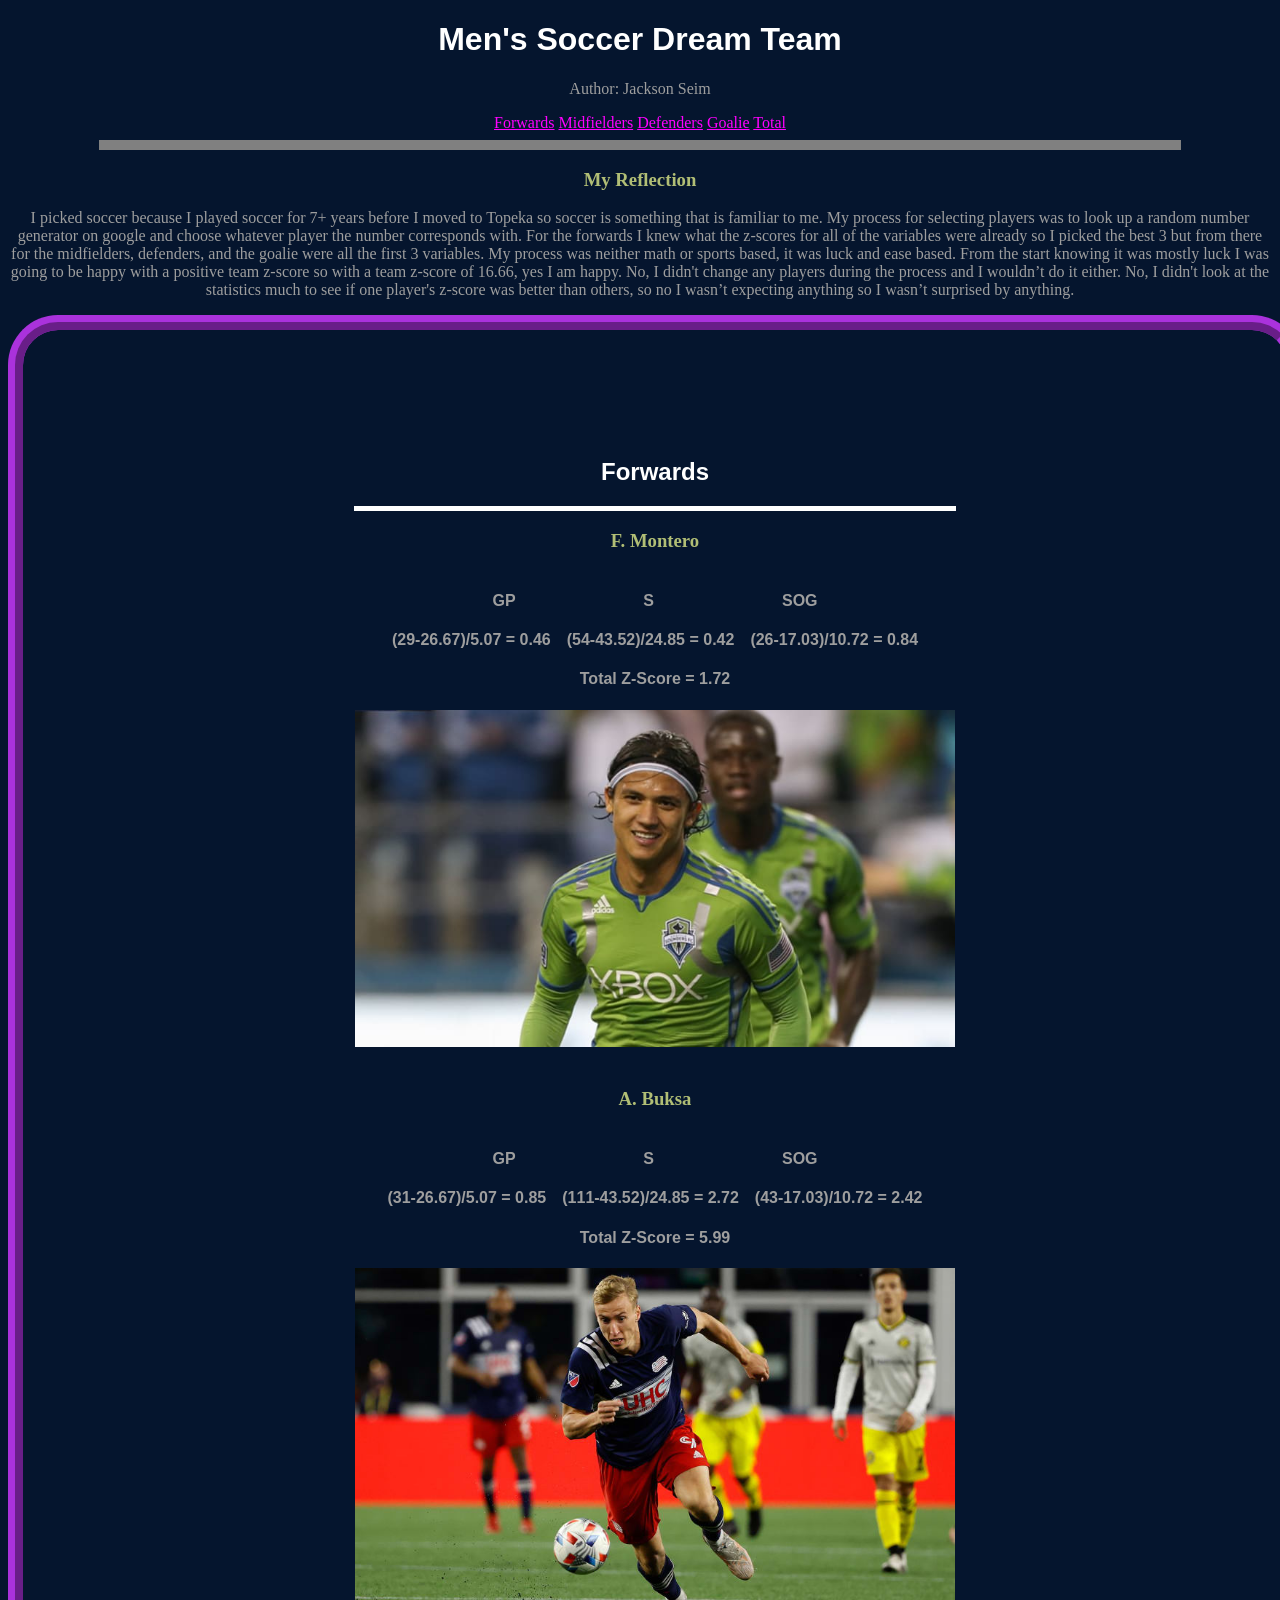
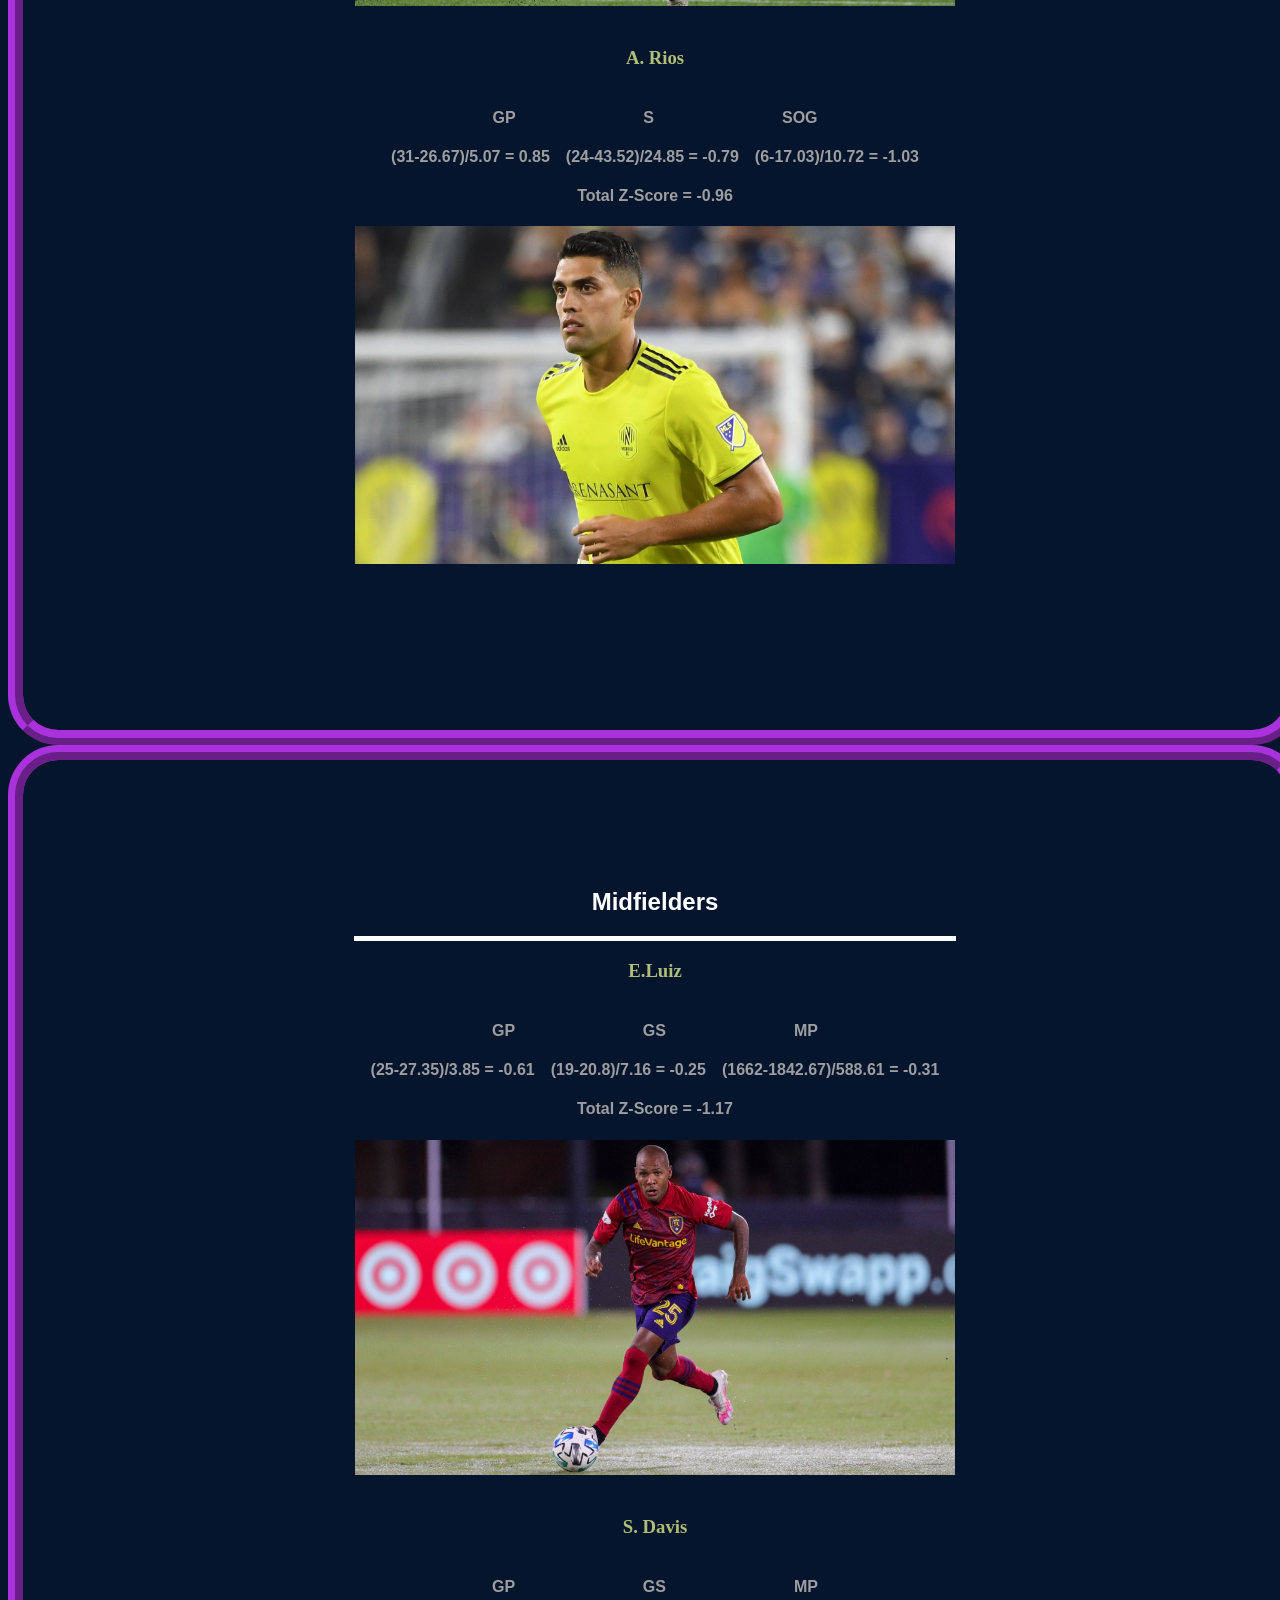
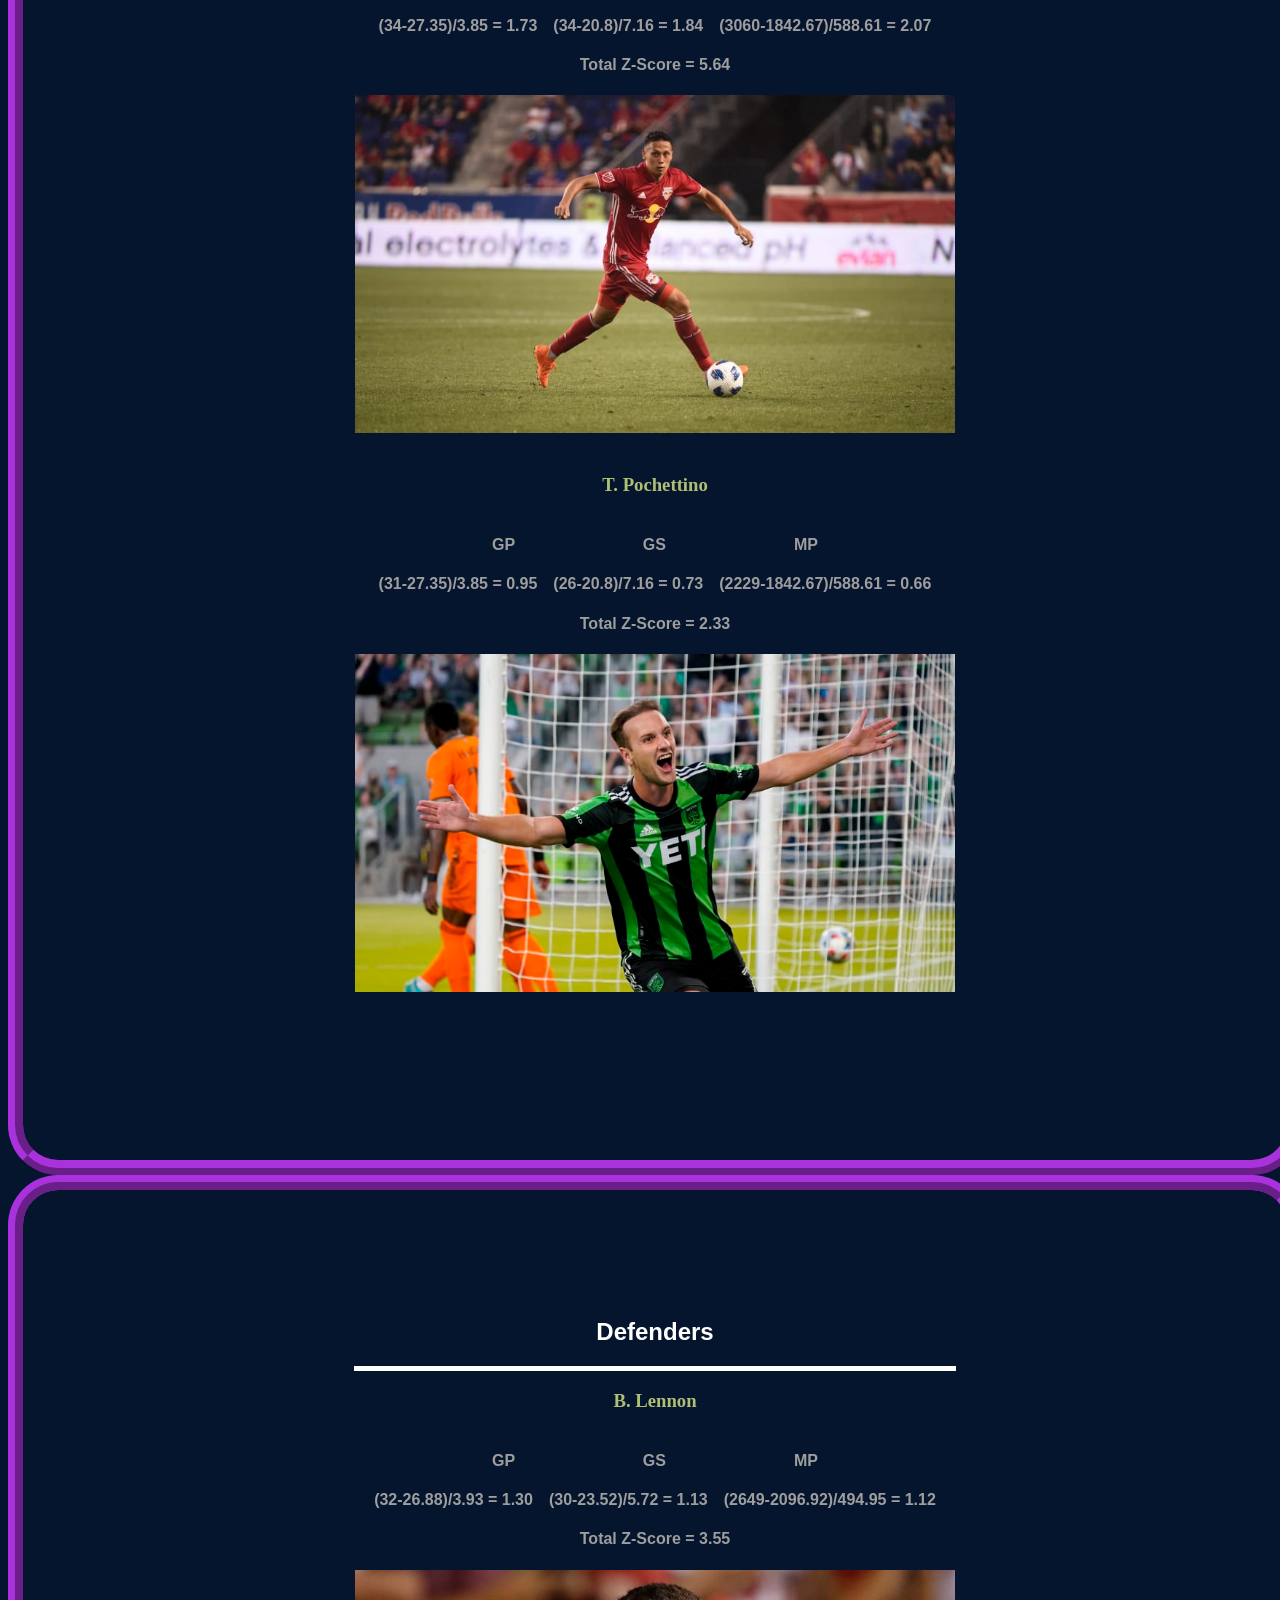
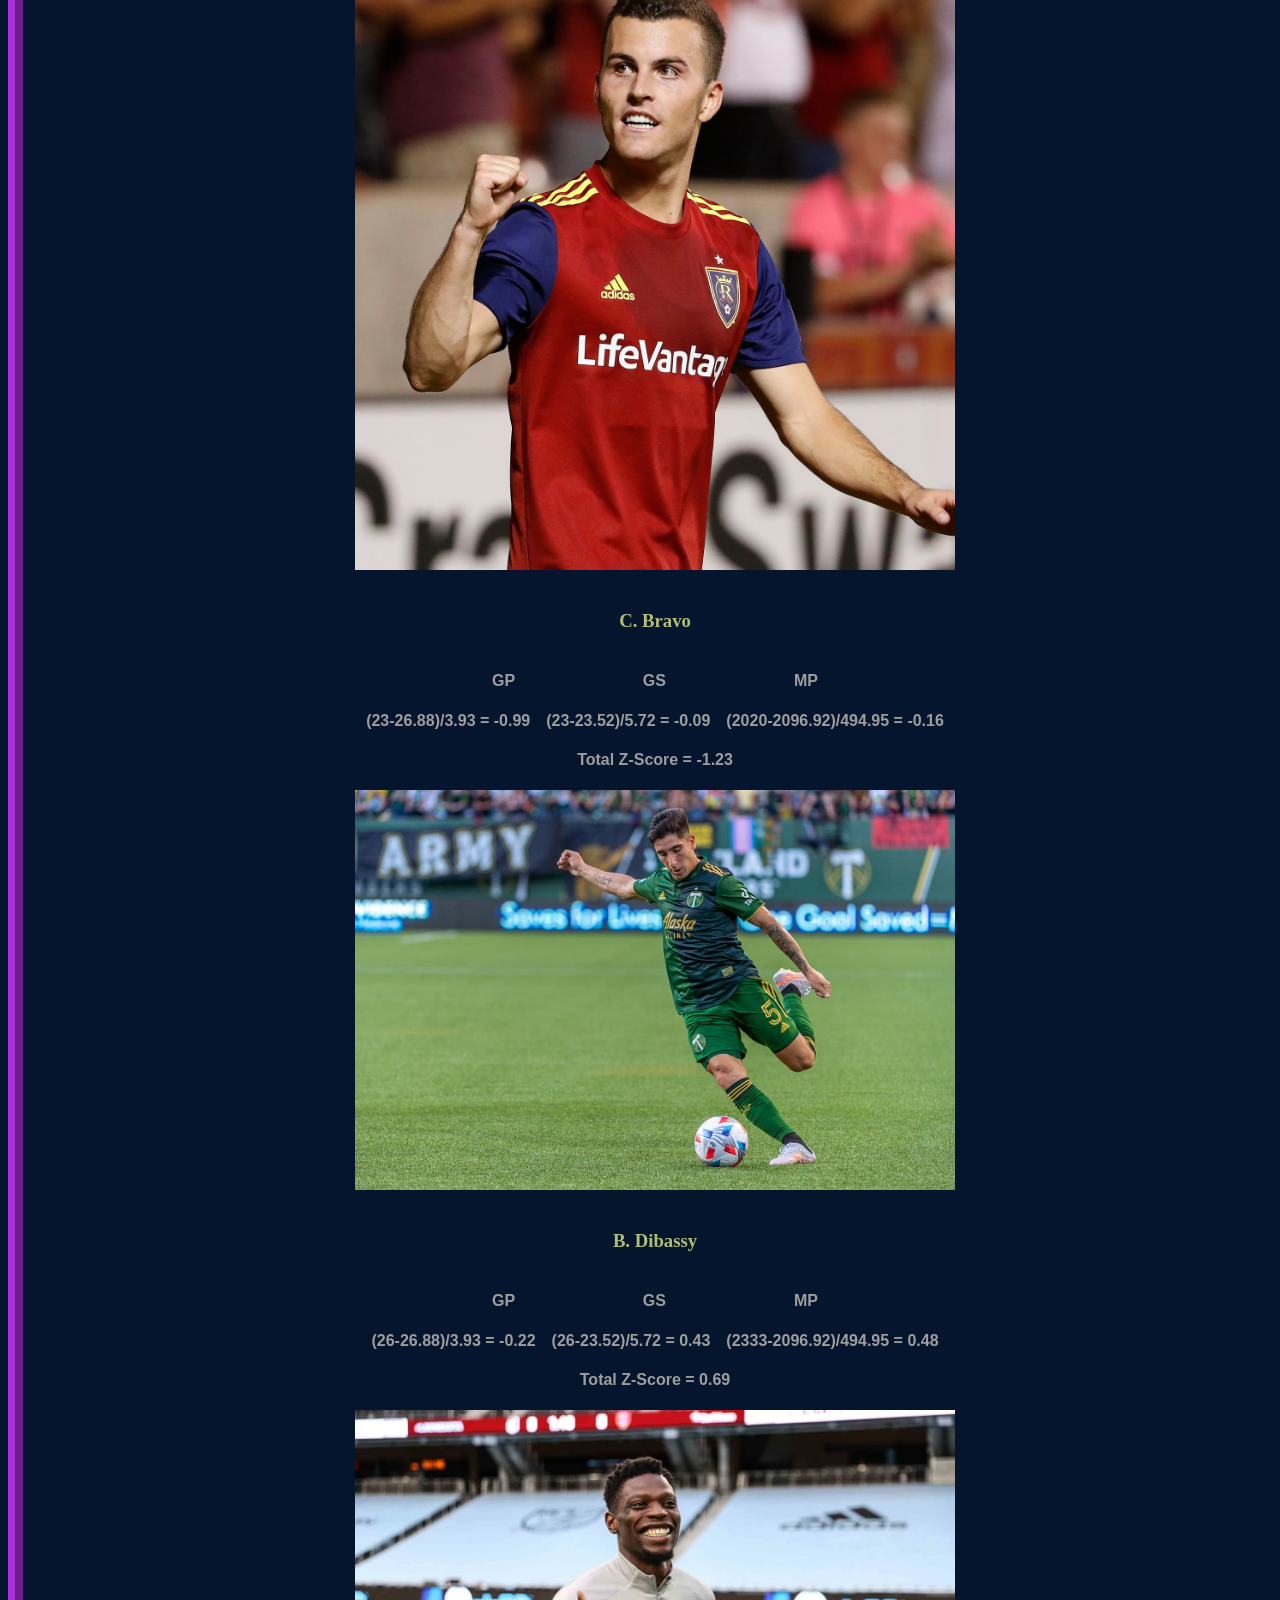
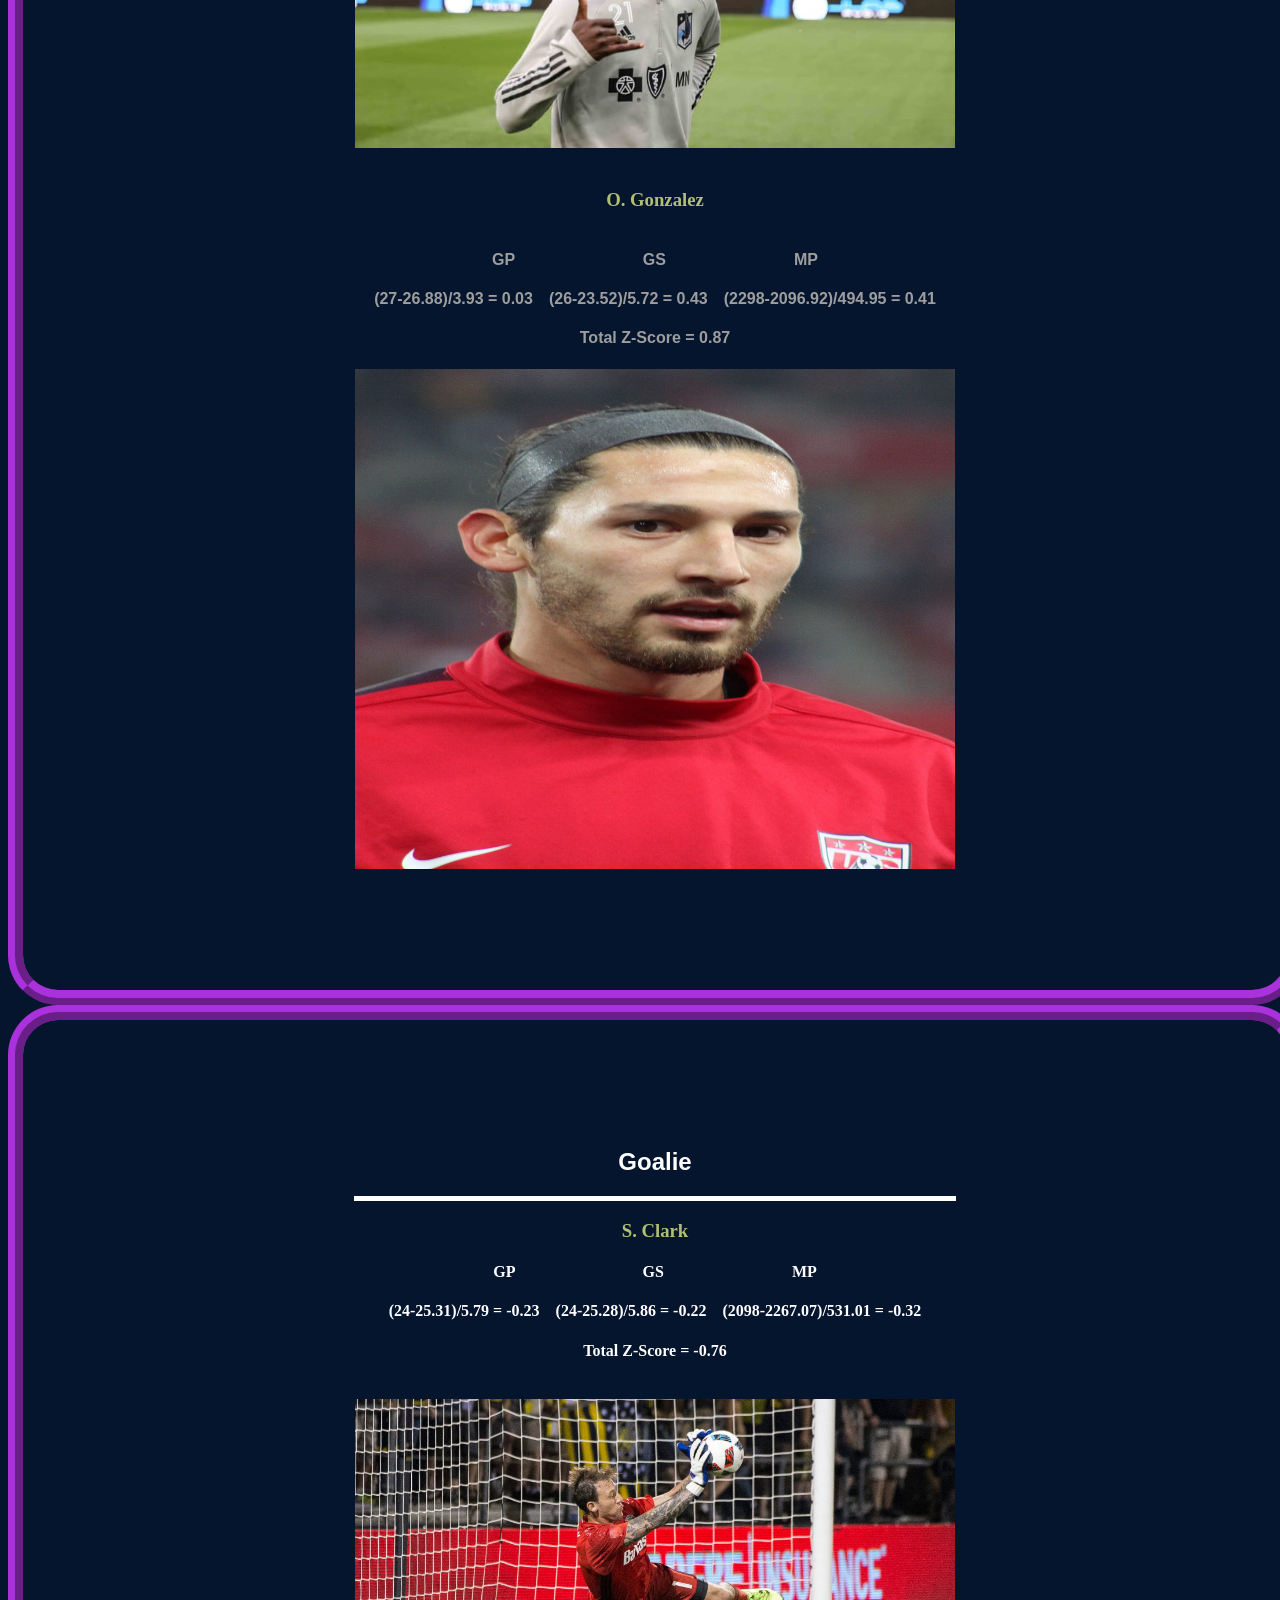
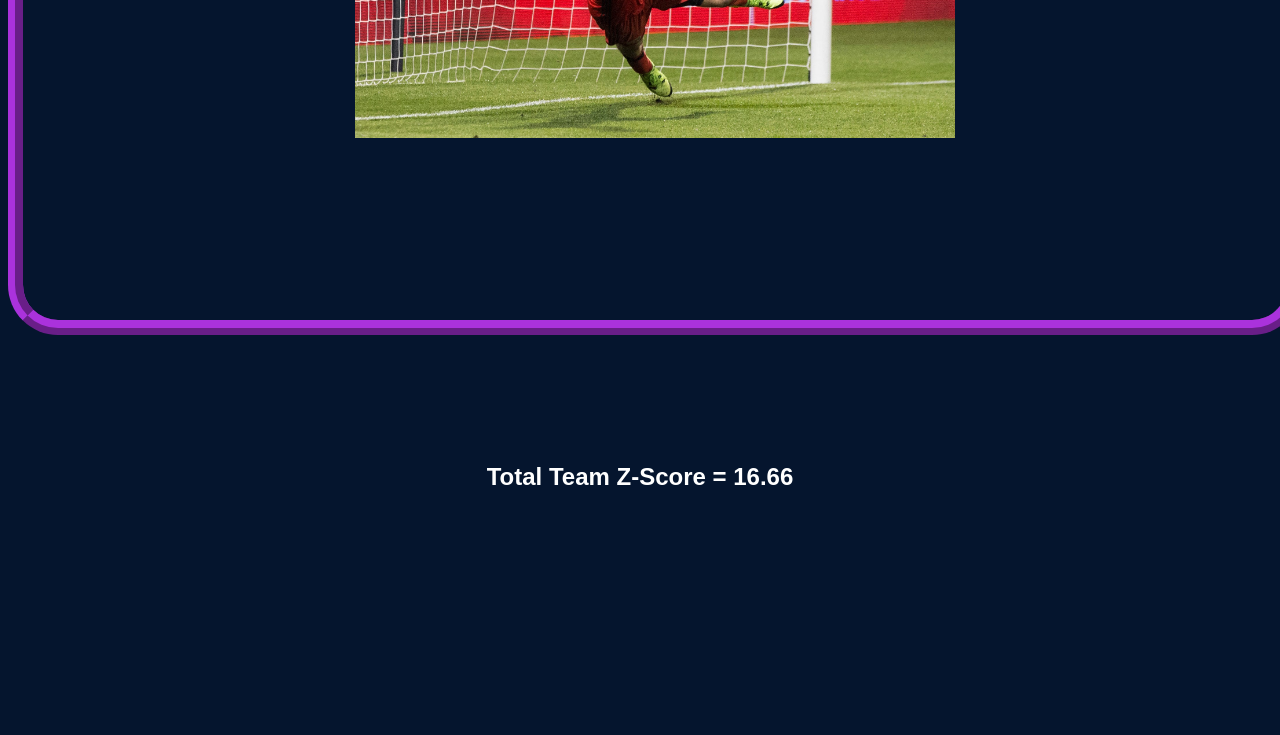
<file: index.html>
<!DOCTYPE html>

<html lang = "en">
<head>
    <title>Men's Soccer Dream Team</title>
    <link rel="stylesheet" href="project.css">
</head>
<body>
    <h1>Men's Soccer Dream Team</h1>
    <main>
    <div>
        <p>Author: Jackson Seim</p>
        <nav id = "links">
            <a href="#Forwards">Forwards</a>
            <a href="#Midfielders">Midfielders</a>
            <a href="#Defenders">Defenders</a>
            <a href="#Goalie">Goalie</a>
            <a href="#Total">Total</a>
        </nav>
        <hr class = "large" size = "10" color = "gray">
        <h3>My Reflection</h3>
        <p>I picked soccer because I played soccer for 7+ years before I moved to Topeka so soccer is something that is familiar to me. My process for selecting players was to look up a random number generator on google and choose whatever player the number corresponds with. For the forwards I knew what the z-scores for all of the variables were already so I picked the best 3 but from there for the midfielders, defenders, and the goalie were all the first 3 variables. My process was neither math or sports based, it was luck and ease based. From the start knowing it was mostly luck I was going to be happy with a positive team z-score so with a team z-score of 16.66, yes I am happy. No, I didn't change any players during the process and I wouldn’t do it either. No, I didn't look at the statistics much to see if one player's z-score was better than others, so no I wasn’t expecting anything so I wasn’t surprised by anything.
        </p>
    </div>
    <section id = "Forwards">
    <div>
        <br><br><br><br><br><br>
        <h2>Forwards</h2>
        <hr class = "small" size = "5" color = "white">
        <h3>F. Montero</h3>
        <div class="equations">
            <h4>GP&emsp;&emsp;&emsp;&emsp;&emsp;&emsp;&emsp;&emsp;S&emsp;&emsp;&emsp;&emsp;&emsp;&emsp;&emsp;&emsp;SOG</h4>
            <h4>(29-26.67)/5.07 = 0.46&emsp;(54-43.52)/24.85 = 0.42&emsp;(26-17.03)/10.72 = 0.84</h4>
            <h4>Total Z-Score = 1.72</h4>
        </div>
        <br>
        <img class = "good" src="pictures/f. montero.jpg" alt="F. Montero">
        <br><br>
        <h3>A. Buksa</h3>
        <div class="equations">
            <h4>GP&emsp;&emsp;&emsp;&emsp;&emsp;&emsp;&emsp;&emsp;S&emsp;&emsp;&emsp;&emsp;&emsp;&emsp;&emsp;&emsp;SOG</h4>
            <h4>(31-26.67)/5.07 = 0.85&emsp;(111-43.52)/24.85 = 2.72&emsp;(43-17.03)/10.72 = 2.42</h4>
            <h4>Total Z-Score = 5.99</h4>
        </div>
        <br>
        <img class = "good" src="pictures/a. Buksa.jpg" alt="A. Buksa">
        <br><br>
        <h3>A. Rios</h3>
        <div class="equations">
            <h4>GP&emsp;&emsp;&emsp;&emsp;&emsp;&emsp;&emsp;&emsp;S&emsp;&emsp;&emsp;&emsp;&emsp;&emsp;&emsp;&emsp;SOG</h4>
            <h4>(31-26.67)/5.07 = 0.85&emsp;(24-43.52)/24.85 = -0.79&emsp;(6-17.03)/10.72 = -1.03</h4>
            <h4>Total Z-Score = -0.96</h4>
        </div>
        <br>
        <img class = "good" src="pictures/A. Rios.jpg" alt="A. Rios">
    </div>
    </section>
    <section id = "Midfielders">
    <div>
        <br><br><br><br><br><br>
        <h2>Midfielders</h2>
        <hr class = "small" size = "5" color = "white">
        <h3>E.Luiz</h3>
        <div class="equations">
            <h4>GP&emsp;&emsp;&emsp;&emsp;&emsp;&emsp;&emsp;&emsp;GS&emsp;&emsp;&emsp;&emsp;&emsp;&emsp;&emsp;&emsp;MP</h4>
            <h4>(25-27.35)/3.85 = -0.61&emsp;(19-20.8)/7.16 = -0.25&emsp;(1662-1842.67)/588.61 = -0.31</h4>
            <h4>Total Z-Score = -1.17</h4>
        </div>
        <br>
        <img class = "good" src="pictures/e.luiz.jpg" alt="E. Luiz">
        <br><br>
        <h3>S. Davis</h3>
        <div class="equations">
            <h4>GP&emsp;&emsp;&emsp;&emsp;&emsp;&emsp;&emsp;&emsp;GS&emsp;&emsp;&emsp;&emsp;&emsp;&emsp;&emsp;&emsp;MP</h4>
            <h4>(34-27.35)/3.85 = 1.73&emsp;(34-20.8)/7.16 = 1.84&emsp;(3060-1842.67)/588.61 = 2.07</h4>
            <h4>Total Z-Score = 5.64</h4>
        </div>
        <br>
        <img class = "good" src="pictures/s. davis.jpg" alt="S. Davis">
        <br><br>
        <h3>T. Pochettino</h3>
        <div class="equations">
            <h4>GP&emsp;&emsp;&emsp;&emsp;&emsp;&emsp;&emsp;&emsp;GS&emsp;&emsp;&emsp;&emsp;&emsp;&emsp;&emsp;&emsp;MP</h4>
            <h4>(31-27.35)/3.85 = 0.95&emsp;(26-20.8)/7.16 = 0.73&emsp;(2229-1842.67)/588.61 = 0.66</h4>
            <h4>Total Z-Score = 2.33</h4>
        </div>
        <br>
        <img class = "good" src="pictures/t. pochettino.jpg" alt="T. Pochettino">
        
    </div>
    </section>
    <section id = "Defenders">
    <div>
        <br><br><br><br><br><br>
        <h2>Defenders</h2>
        <hr class = "small" size = "5" color = "white">
        <h3>B. Lennon</h3>
        <div class="equations">
            <h4>GP&emsp;&emsp;&emsp;&emsp;&emsp;&emsp;&emsp;&emsp;GS&emsp;&emsp;&emsp;&emsp;&emsp;&emsp;&emsp;&emsp;MP</h4>
            <h4>(32-26.88)/3.93 = 1.30&emsp;(30-23.52)/5.72 = 1.13&emsp;(2649-2096.92)/494.95 = 1.12</h4>
            <h4>Total Z-Score = 3.55</h4>
        </div>
        <br>
        <img class = "good" src="pictures/b. lennon.jpg" alt="B. Lennon">
        <br><br>
        <h3>C. Bravo</h3>
        <div class="equations">
            <h4>GP&emsp;&emsp;&emsp;&emsp;&emsp;&emsp;&emsp;&emsp;GS&emsp;&emsp;&emsp;&emsp;&emsp;&emsp;&emsp;&emsp;MP</h4>
            <h4>(23-26.88)/3.93 = -0.99&emsp;(23-23.52)/5.72 = -0.09&emsp;(2020-2096.92)/494.95 = -0.16</h4>
            <h4>Total Z-Score = -1.23</h4>
        </div>
        <br>
        <img class = "good" src="pictures/c. bravo.jpg" alt="C. Bravo">
        <br><br>
        <h3>B. Dibassy</h3>
        <div class="equations">
            <h4>GP&emsp;&emsp;&emsp;&emsp;&emsp;&emsp;&emsp;&emsp;GS&emsp;&emsp;&emsp;&emsp;&emsp;&emsp;&emsp;&emsp;MP</h4>
            <h4>(26-26.88)/3.93 = -0.22&emsp;(26-23.52)/5.72 = 0.43&emsp;(2333-2096.92)/494.95 = 0.48</h4>
            <h4>Total Z-Score = 0.69</h4>
        </div>
        <br>
        <img class = "good" src="pictures/b. dibassy.jpg" alt="B. Dibassy">
        <br><br>
        <h3>O. Gonzalez</h3>
        <div class="equations">
            <h4>GP&emsp;&emsp;&emsp;&emsp;&emsp;&emsp;&emsp;&emsp;GS&emsp;&emsp;&emsp;&emsp;&emsp;&emsp;&emsp;&emsp;MP</h4>
            <h4>(27-26.88)/3.93 = 0.03&emsp;(26-23.52)/5.72 = 0.43&emsp;(2298-2096.92)/494.95 = 0.41</h4>
            <h4>Total Z-Score = 0.87</h4>
        </div>
        <br>
        <img class = "bad" src="pictures/o. gonzalez.jpg" alt="O. Gonzalez">
    </div>
    </section>
    <section id = "Goalie">
    <div>
        <br><br><br><br><br><br>
        <h2>Goalie</h2>
        <hr class = "small" size = "5" color = "white">
        <h3>S. Clark</h3>
        <div class="inline">
            <h4>GP&emsp;&emsp;&emsp;&emsp;&emsp;&emsp;&emsp;&emsp;GS&emsp;&emsp;&emsp;&emsp;&emsp;&emsp;&emsp;&emsp;MP</h4>
            <h4>(24-25.31)/5.79 = -0.23&emsp;(24-25.28)/5.86 = -0.22&emsp;(2098-2267.07)/531.01 = -0.32</h4>
            <h4>Total Z-Score = -0.76</h4>
        </div>
        <br>
        <img class = "good" src="pictures/s. clark.jpg" alt="S. Clark">
    </div>
    </section>
    <section id = "Total">
    <div>
        <br><br><br><br><br><br>
        <h2>Total Team Z-Score = 16.66</h2>
        <br><br><br><br><br><br><br><br><br><br><br><br>

    </div>
    </section>
    </main>
</body>
</html>
</file>
<file: project.css>
html{
    scroll-behavior: smooth;
}
body {
    background-color: rgb(5, 21, 46);
    color: white;
    text-align: center;
    align-items: center;

}
h1 { 
    font-family: 'Gill Sans', 'Gill Sans MT', Calibri, 'Trebuchet MS', sans-serif;
}
p {
    color: rgb(158, 158, 158);
}
h2 {
    font-family: 'Franklin Gothic Medium', 'Arial Narrow', Arial, sans-serif;
}
h3 {
    color:rgb(177, 190, 117);
}

.good {
    height: auto;
    width: 600px;
    align-items: center;
}
.bad {
    align-items: center;
    height: 500px;
    width: 600px;
}
hr {
    width: 500px;
    align-items: left;
}
.large {
    width: 1080px;
}
.small {
    width: 600px;
}
.equations{
    text-align: center;
    display: inline-block;
    font-family:sans-serif;
    color: rgb(158, 158, 158);
}
a {
    color: magenta;
}
#Forwards {
    width: 100%;
    height: 2000px;
    border: 4mm ridge rgba(170, 50, 220);
    border-radius: 50px;
}
#Midfielders {
    width: 100%;
    height: 2000px;
    border: 4mm ridge rgba(170, 50, 220);
    border-radius: 50px;
}
#Defenders {
    width: 100%;
    height: 3000px;
    border: 4mm ridge rgba(170, 50, 220);
    border-radius: 50px;
}
#Goalie {
    width: 100%;
    height: 900px;
    border: 4mm ridge rgba(170, 50, 220);
    border-radius: 50px;
}
</file>
